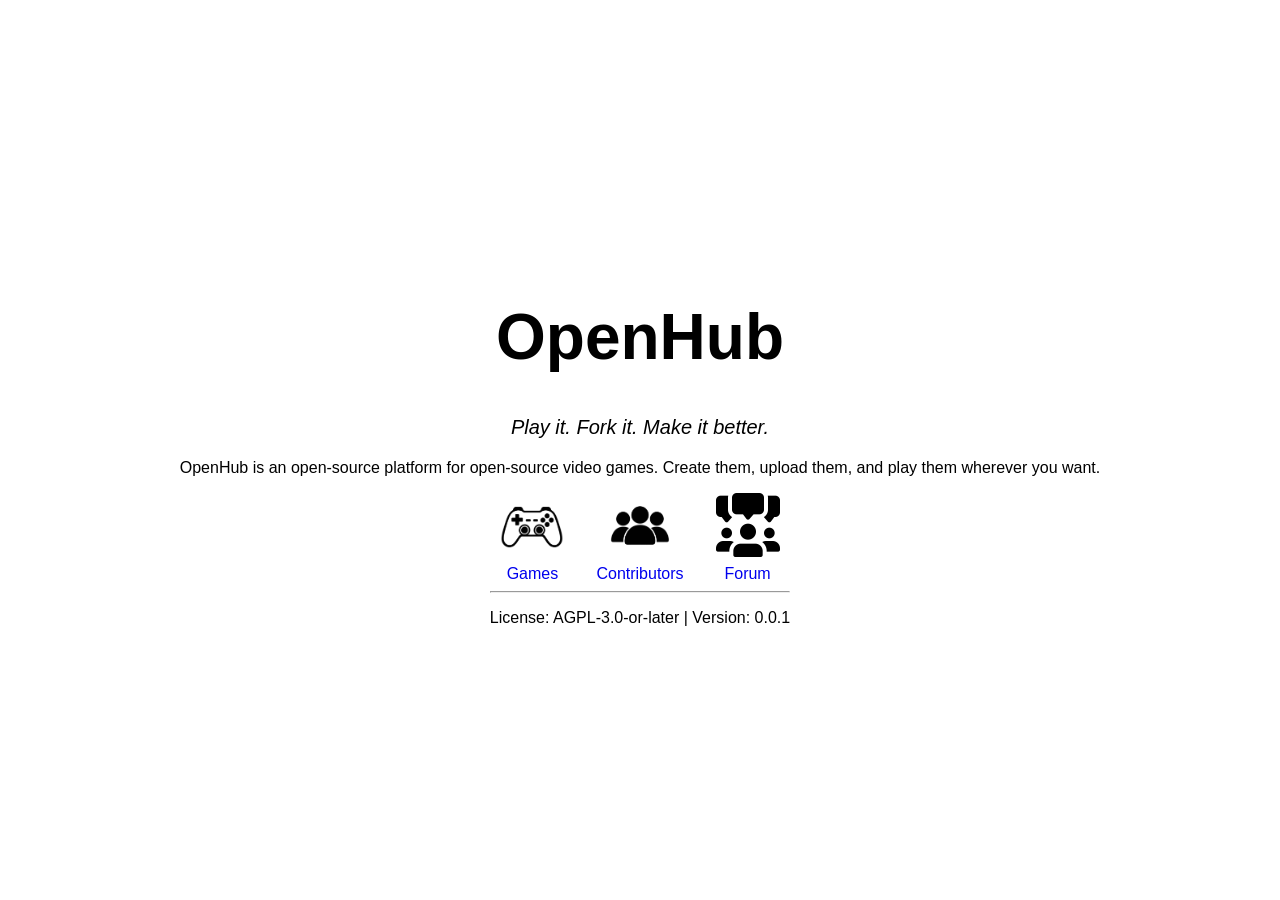
<file: index.html>
<!-- SPDX-License-Identifier: AGPL-3.0-or-later -->
<!DOCTYPE html>
<html lang="en">
<head>
    <meta charset="UTF-8">
    <meta name="viewport" content="width=device-width, initial-scale=1.0">
    <title>OpenHub</title>
    <link rel="stylesheet" href="style.css">
</head>
<body>
    <header>
        <h1>OpenHub</h1>
        <p class="slogan">Play it. Fork it. Make it better.</p>
        <p>
            OpenHub is an open-source platform for open-source video games.
            Create them, upload them, and play them wherever you want.
        </p>
    </header>
    
    <!--The images have been generated by AI.-->
    <nav>
        <a href="games.html"><img src="img/games.png" alt="Games">Games</a> 
        <a href="contributors.html"><img src="img/contributors.png" alt="Contributors">Contributors</a>
        <a href="forum.html"><img src="img/forum.png" alt="Forum">Forum</a>
    </nav>

    <footer>
        <hr>
        <p>License: AGPL-3.0-or-later | Version: 0.0.1</p>
    </footer>
</body>
</html>
</file>
<file: style.css>
/* SPDX-License-Identifier: AGPL-3.0-or-later */

body {
    height: 100vh;
    margin: 0;
    display: flex;
    flex-direction: column;
    justify-content: center;
    align-items: center;
    text-align: center;
    font-family: sans-serif;
}

h1 {
    font-size: 64px;
}

.slogan {
    font-size: 20px;
    font-style: italic;
}

nav {
    display: flex;
    flex-wrap: wrap;
    justify-content: center;
    gap: 32px;
}

nav a {
    display: flex;
    flex-direction: column;
    align-items: center;
    gap: 8px;
    text-decoration: none;
}

nav img {
    width: 64px;
    height: 64px;
    object-fit: contain;
}
</file>
